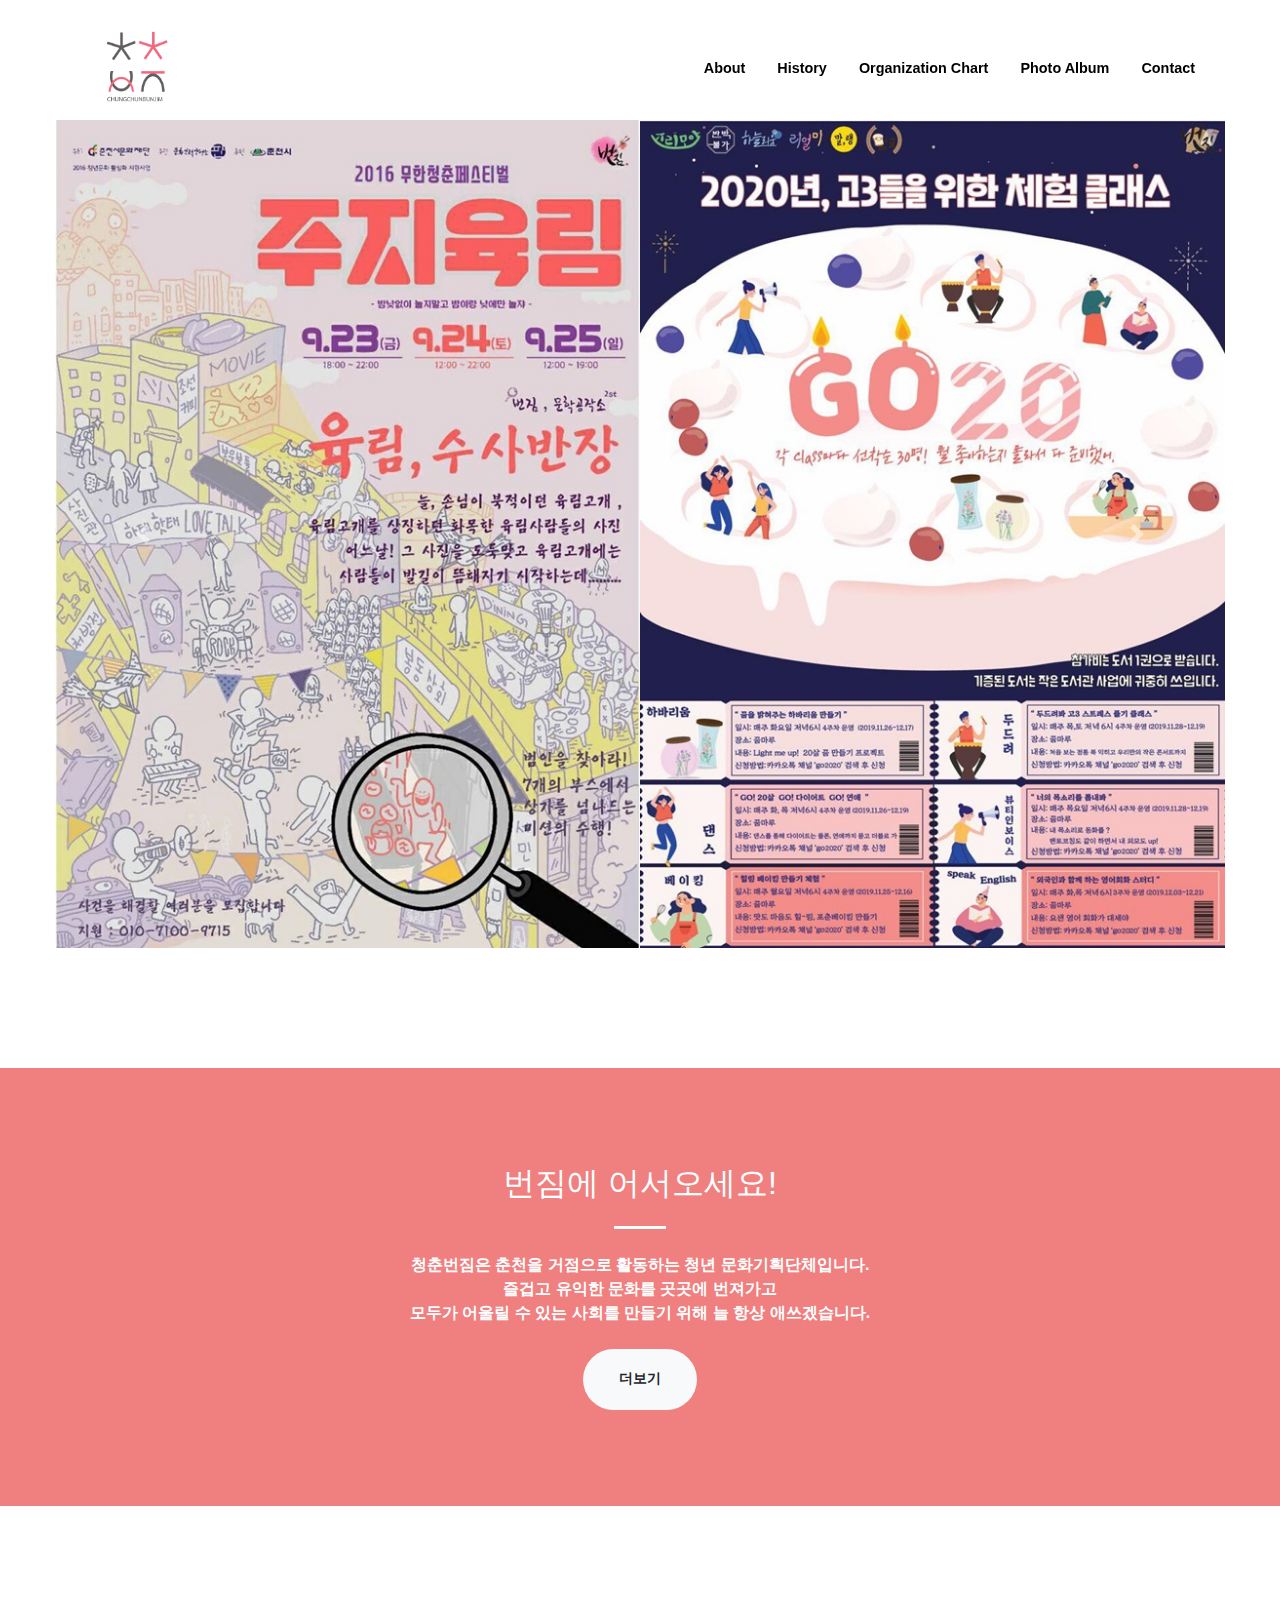
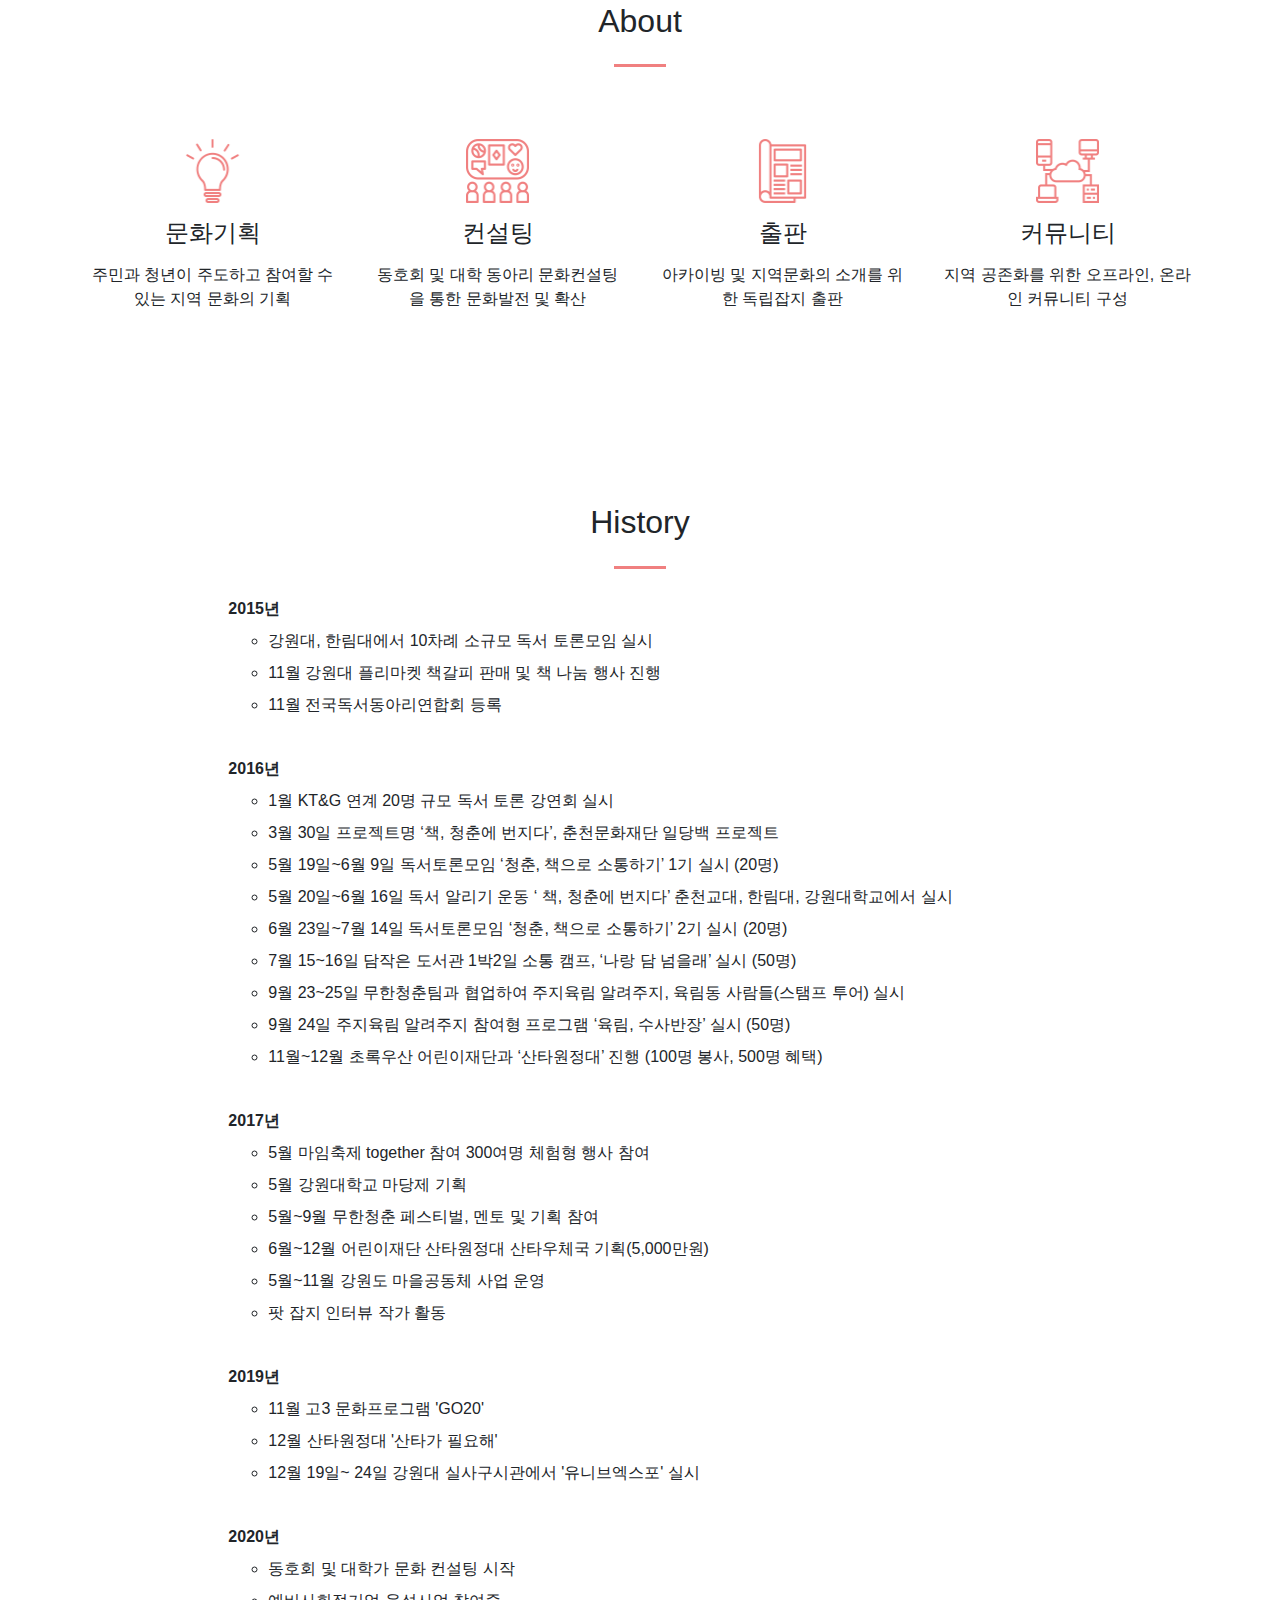
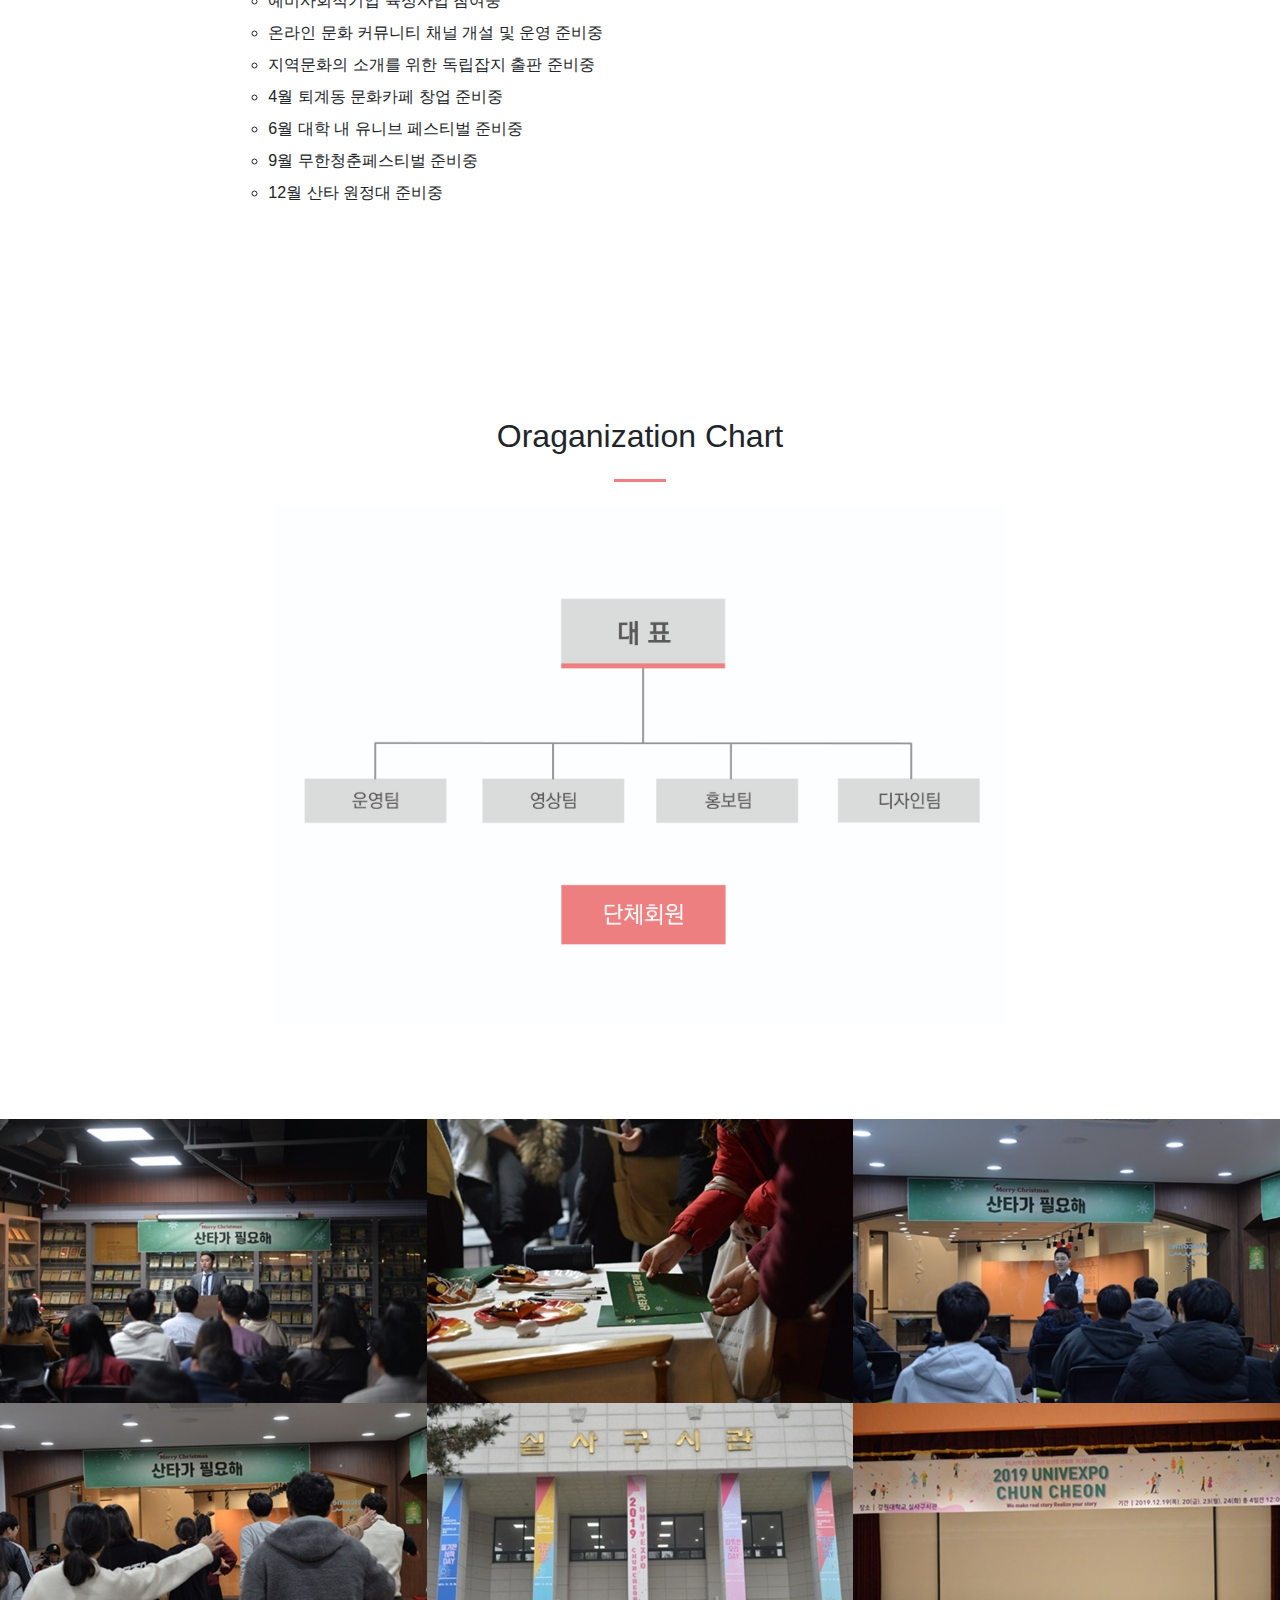
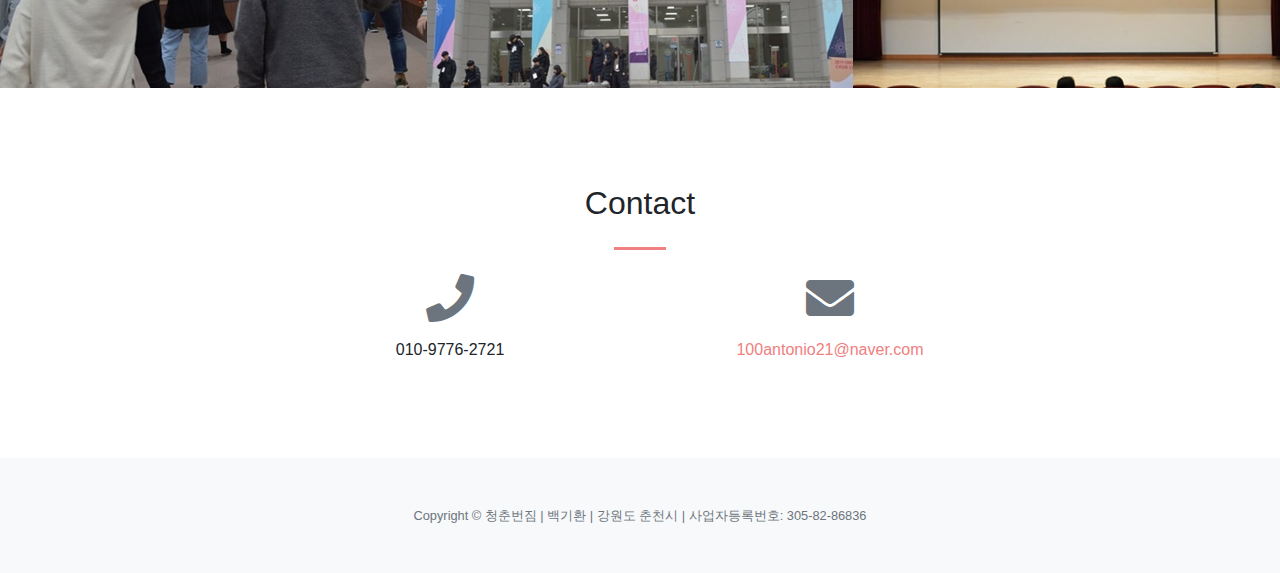
<file: index.html>
<!DOCTYPE html>
<html lang="en">

<head>

  <meta charset="utf-8">
  <meta name="viewport" content="width=device-width, initial-scale=1, shrink-to-fit=no">
  <meta name="description" content="">
  <meta name="author" content="">

  <title>Bunjim</title>

  <!-- Font Awesome Icons -->
  <link href="vendor/fontawesome-free/css/all.min.css" rel="stylesheet" type="text/css">

  <link href="https://fonts.googleapis.com/css?family=Nanum+Gothic&display=swap&subset=korean" rel="stylesheet">

  <!-- Plugin CSS -->
  <link href="vendor/magnific-popup/magnific-popup.css" rel="stylesheet">

  <!-- Theme CSS - Includes Bootstrap -->
  <link href="css/creative.min.css" rel="stylesheet">

</head>

<body id="page-top">

  <!-- Navigation -->
  <nav class="navbar navbar-expand-lg navbar-light fixed-top py-3" id="mainNav">
    <div class="container">
      <a class="navbar-brand js-scroll-trigger" href="#page-top">
	    <img src="img/logo.png" alt="Logo" width="100">
	  </a>
      <button class="navbar-toggler navbar-toggler-right" type="button" data-toggle="collapse" data-target="#navbarResponsive" aria-controls="navbarResponsive" aria-expanded="false" aria-label="Toggle navigation">
        <span class="navbar-toggler-icon"></span>
      </button>
      <div class="collapse navbar-collapse" id="navbarResponsive">
        <ul class="navbar-nav ml-auto my-2 my-lg-0">
          <li class="nav-item">
            <a class="nav-link js-scroll-trigger" href="#about">About</a>
          </li>
	     <li class="nav-item">
            <a class="nav-link js-scroll-trigger" href="#history">History</a>
          </li>
		  <li class="nav-item">
            <a class="nav-link js-scroll-trigger" href="#chart">Organization Chart</a>
          </li>
          <li class="nav-item">
            <a class="nav-link js-scroll-trigger" href="#portfolio">Photo Album</a>
          </li>
          <li class="nav-item">
            <a class="nav-link js-scroll-trigger" href="#contact">Contact</a>
          </li>
        </ul>
      </div>
    </div>
  </nav>

  <!-- Masthead -->
  <!--<header class="masthead">
  </header>-->
  
	  <script src="https://code.jquery.com/jquery-3.3.1.slim.min.js" integrity="sha384-q8i/X+965DzO0rT7abK41JStQIAqVgRVzpbzo5smXKp4YfRvH+8abtTE1Pi6jizo" crossorigin="anonymous"></script>
	  <script src="https://cdnjs.cloudflare.com/ajax/libs/popper.js/1.14.7/umd/popper.min.js" integrity="sha384-UO2eT0CpHqdSJQ6hJty5KVphtPhzWj9WO1clHTMGa3JDZwrnQq4sF86dIHNDz0W1" crossorigin="anonymous"></script>
	  <script src="https://stackpath.bootstrapcdn.com/bootstrap/4.3.1/js/bootstrap.min.js" integrity="sha384-JjSmVgyd0p3pXB1rRibZUAYoIIy6OrQ6VrjIEaFf/nJGzIxFDsf4x0xIM+B07jRM" crossorigin="anonymous"></script> 
	  <script> $('.carousel').carousel({ interval: 2000 }) </script> <!-- 기본 5초 -->


  <div class="container carousel-padding-top">
  <div class="row">
    <div id="carousel" class="carousel slide" data-ride="carousel">
      <div class="carousel-inner">
        
        <div class="carousel-item active">
          <div class="d-none d-lg-block">
            <div class="slide-box">
              <img src="img/poster1.jpg" alt="First slide">
              <img src="img/poster2.jpg" alt="First slide">
            </div>
          </div>
          <div class="d-none d-md-block d-lg-none">
            <div class="slide-box">
              <img src="img/poster1.jpg" alt="First slide">
              <img src="img/poster2.jpg" alt="First slide">
            </div>
          </div>
          <div class="d-none d-sm-block d-md-none">
            <div class="slide-box">
              <img src="img/poster1.jpg" alt="First slide">
              <img src="img/poster2.jpg" alt="First slide">
            </div>
          </div>
          <div class="d-block d-sm-none">
            <img class="d-block w-95" src="img/poster1.jpg" alt="First slide">
          </div>
        </div>
        
        <div class="carousel-item">
          <div class="d-none d-lg-block">
            <div class="slide-box">
              <img src="img/poster3.jpg" alt="Second slide">
              <img src="img/poster4.jpg" alt="Second slide">
            </div>
          </div>
          <div class="d-none d-md-block d-lg-none">
            <div class="slide-box">
              <img src="img/poster3.jpg" alt="Second slide">
              <img src="img/poster4.jpg" alt="Second slide">
            </div>
          </div>
          <div class="d-none d-sm-block d-md-none">
            <div class="slide-box">
              <img src="img/poster3.jpg" alt="Second slide">
              <img src="img/poster4.jpg" alt="Second slide">
            </div>
          </div>
          <div class="d-block d-sm-none">
            <img class="d-block w-95" src="img/poster2.jpg" alt="Second slide">
          </div>
        </div>
		
		<div class="carousel-item">
          <div class="d-none d-lg-block">
            <div class="slide-box">
              <img src="img/poster1.jpg" alt="3rd slide">
              <img src="img/poster2.jpg" alt="3rd slide">
            </div>
          </div>
          <div class="d-none d-md-block d-lg-none">
            <div class="slide-box">
              <img src="img/poster1.jpg" alt="3rd slide">
              <img src="img/poster2.jpg" alt="3rd slide">
            </div>
          </div>
          <div class="d-none d-sm-block d-md-none">
            <div class="slide-box">
              <img src="img/poster1.jpg" alt="3rd slide">
              <img src="img/poster2.jpg" alt="3rd slide">
            </div>
          </div>
          <div class="d-block d-sm-none">
            <img class="d-block w-95" src="img/poster3.jpg" alt="3rd slide">
          </div>
        </div>
        
        <div class="carousel-item">
          <div class="d-none d-lg-block">
            <div class="slide-box">
              <img src="img/poster3.jpg" alt="4th slide">
              <img src="img/poster4.jpg" alt="4th slide">
            </div>
          </div>
          <div class="d-none d-md-block d-lg-none">
            <div class="slide-box">
              <img src="img/poster3.jpg" alt="4th slide">
              <img src="img/poster4.jpg" alt="4th slide">
            </div>
          </div>
          <div class="d-none d-sm-block d-md-none">
            <div class="slide-box">
              <img src="img/poster3.jpg" alt="4th slide">
              <img src="img/poster4.jpg" alt="4th slide">
            </div>
          </div>
          <div class="d-block d-sm-none">
            <img class="d-block w-95" src="img/poster4.jpg" alt="4th slide">
          </div>
        </div>
        
      </div>
    
      <a class="carousel-control-prev" href="#carousel" role="button" data-slide="prev">
        <span class="carousel-control-prev-icon" aria-hidden="true"></span>
        <span class="sr-only">Previous</span>
      </a>
      <a class="carousel-control-next" href="#carousel" role="button" data-slide="next">
        <span class="carousel-control-next-icon" aria-hidden="true"></span>
        <span class="sr-only">Next</span>
      </a>
    </div>
  </div>
</div>
	  
	  
  <!-- About Section -->
  <section class="page-section bg-primary" id="about">
    <div class="container">
      <div class="row justify-content-center">
        <div class="col-lg-8 text-center">
          <h2 class="text-white mt-0">번짐에 어서오세요!</h2>
          <hr class="divider light my-4">
          <p class="text-white mb-4"><b>
청춘번짐은 춘천을 거점으로 활동하는 청년 문화기획단체입니다.<br>
즐겁고 유익한 문화를 곳곳에 번져가고<br>
모두가 어울릴 수 있는 사회를 만들기 위해 늘 항상 애쓰겠습니다.</b>
		  </p>
          <a class="btn btn-light btn-xl js-scroll-trigger" href="#services">더보기</a>
        </div>
      </div>
    </div>
  </section>

  <!-- Services Section -->
  <section class="page-section" id="services">
    <div class="container">
      <h2 class="text-center mt-0">About</h2>
      <hr class="divider my-4">
      <div class="row">
        <div class="col-lg-3 col-md-6 text-center">
          <div class="mt-5">
            <img src="img/icon/culture.png" class="img-fluid w-25">
            <p><h3 class="h4 mb-2">문화기획</h3></p>
            <p class="mb-0">주민과 청년이 주도하고 참여할 수 있는 지역 문화의 기획</p>
          </div>
        </div>
        <div class="col-lg-3 col-md-6 text-center">
          <div class="mt-5">
            <img src="img/icon/consulting.png" class="img-fluid w-25">
            <p><h3 class="h4 mb-2">컨설팅</h3></p>
            <p class="mb-0">동호회 및 대학 동아리 문화컨설팅을 통한 문화발전 및 확산</p>
          </div>
        </div>
        <div class="col-lg-3 col-md-6 text-center">
          <div class="mt-5">
            <img src="img/icon/publishing.png" class="img-fluid w-25">
            <p><h3 class="h4 mb-2">출판</h3></p>
            <p class="mb-0">아카이빙 및 지역문화의 소개를 위한 독립잡지 출판</p>
          </div>
        </div>
        <div class="col-lg-3 col-md-6 text-center">
          <div class="mt-5">
            <img src="img/icon/community.png" class="img-fluid w-25">
            <p><h3 class="h4 mb-2">커뮤니티</h3></p>
            <p class="mb-0">지역 공존화를 위한 오프라인, 온라인 커뮤니티 구성</p>
          </div>
        </div>
      </div>
    </div>
  </section>

  <!-- History Section -->
  <section class="page-section" id="history">
  <div class="container-fluid">
<div class="row justify-content-center">
<div class="col-xs-12 col-md-8">
          <h2 class="mt-0 text-center">History</h2>
          <hr class="divider my-4">
<ul class="list-unstyled history-line-height">
    <li><b>2015년</b></li>
    <ul>
      <li>강원대, 한림대에서 10차례 소규모 독서 토론모임 실시</li>
      <li>11월 강원대 플리마켓 책갈피 판매 및 책 나눔 행사 진행</li>
      <li>11월 전국독서동아리연합회 등록</li>
    </ul>
	<br>
    <li><b>2016년</b></li>
    <ul>
      <li>1월 KT&G 연계 20명 규모 독서 토론 강연회 실시</li>
      <li>3월 30일 프로젝트명 ‘책, 청춘에 번지다’, 춘천문화재단 일당백 프로젝트</li>
      <li>5월 19일~6월 9일 독서토론모임 ‘청춘, 책으로 소통하기’ 1기 실시 (20명)</li>
      <li>5월 20일~6월 16일 독서 알리기 운동 ‘ 책, 청춘에 번지다’ 춘천교대, 한림대, 강원대학교에서 실시</li>
      <li>6월 23일~7월 14일 독서토론모임 ‘청춘, 책으로 소통하기’ 2기 실시 (20명)</li>
      <li>7월 15~16일 담작은 도서관 1박2일 소통 캠프, ‘나랑 담 넘을래’ 실시 (50명)</li>
      <li>9월 23~25일 무한청춘팀과 협업하여 주지육림 알려주지, 육림동 사람들(스탬프 투어) 실시</li>
      <li>9월 24일 주지육림 알려주지 참여형 프로그램 ‘육림, 수사반장’ 실시 (50명)</li>
      <li>11월~12월 초록우산 어린이재단과 ‘산타원정대’ 진행 (100명 봉사, 500명 혜택)</li>
    </ul>
    <br>
    <li><b>2017년</b></li>
    <ul>
      <li>5월 마임축제 together 참여 300여명 체험형 행사 참여</li>
      <li>5월 강원대학교 마당제 기획</li>
      <li>5월~9월 무한청춘 페스티벌, 멘토 및 기획 참여</li>
      <li>6월~12월 어린이재단 산타원정대 산타우체국 기획(5,000만원)</li>
      <li>5월~11월 강원도 마을공동체 사업 운영</li>
      <li>팟 잡지 인터뷰 작가 활동</li>
    </ul>
	<br>
    <li><b>2019년</b></li>
    <ul>
      <li>11월 고3 문화프로그램 'GO20'</li>
      <li>12월 산타원정대 '산타가 필요해'</li>
      <li>12월 19일~ 24일 강원대 실사구시관에서 '유니브엑스포' 실시</li>  
    </ul>
	<br>
	<li><b>2020년</b></li>
    <ul>
	  <li>동호회 및 대학가 문화 컨설팅 시작</li>
      <li>예비사회적기업 육성사업 참여중</li>
      <li>온라인 문화 커뮤니티 채널 개설 및 운영 준비중</li>
      <li>지역문화의 소개를 위한 독립잡지 출판 준비중</li>
      <li>4월 퇴계동 문화카페 창업 준비중</li>
      <li>6월 대학 내 유니브 페스티벌 준비중</li>
      <li>9월 무한청춘페스티벌 준비중</li>
      <li>12월 산타 원정대 준비중</li>
    </ul>
  </ul>
</div>
</div>
  </section>
  
  <!-- Oraganization Chart Section -->
  <section class="page-section" id="chart">
    <div class="container">
      <div class="row justify-content-center">
        <div class="col-xs-12 col-md-8">
          <h2 class="mt-0 text-center">Oraganization Chart</h2>
		  <hr class="divider my-4">
		   <img class="img-reponsive w-100" src="img/chart.jpg" alt="Chart">
        </div>
      </div>
	</div>
  </section>
  
  <!-- Photo Album Section -->
  <section id="portfolio">
    <div class="container-fluid p-0">
      <div class="row no-gutters">
        <div class="col-lg-4 col-sm-6">
          <a class="portfolio-box" href="img/album/fullsize/img1.jpg">
            <img class="img-fluid" src="img/album/thumbnails/img1.jpg" alt="">
            <div class="portfolio-box-caption">
              <div class="project-category text-white-50">
                행사(2019년)
              </div>
              <div class="project-name">
                인문학산타
              </div>
            </div>
          </a>
        </div>
        <div class="col-lg-4 col-sm-6">
          <a class="portfolio-box" href="img/album/fullsize/img2.jpg">
            <img class="img-fluid" src="img/album/thumbnails/img2.jpg" alt="">
            <div class="portfolio-box-caption">
              <div class="project-category text-white-50">
                행사(2019년)
              </div>
              <div class="project-name">
                인문학산타
              </div>
            </div>
          </a>
        </div>
        <div class="col-lg-4 col-sm-6">
          <a class="portfolio-box" href="img/album/fullsize/img3.jpg">
            <img class="img-fluid" src="img/album/thumbnails/img3.jpg" alt="">
            <div class="portfolio-box-caption">
              <div class="project-category text-white-50">
                행사(2019년)
              </div>
              <div class="project-name">
                꿈산타
              </div>
            </div>
          </a>
        </div>
        <div class="col-lg-4 col-sm-6">
          <a class="portfolio-box" href="img/album/fullsize/img4.jpg">
            <img class="img-fluid" src="img/album/thumbnails/img4.jpg" alt="">
            <div class="portfolio-box-caption">
              <div class="project-category text-white-50">
                행사(2019년)
              </div>
              <div class="project-name">
                꿈산타
              </div>
            </div>
          </a>
        </div>
        <div class="col-lg-4 col-sm-6">
          <a class="portfolio-box" href="img/album/fullsize/img5.jpg">
            <img class="img-fluid" src="img/album/thumbnails/img5.jpg" alt="">
            <div class="portfolio-box-caption">
              <div class="project-category text-white-50">
                행사(2019년)
              </div>
              <div class="project-name">
                유니브엑스포
              </div>
            </div>
          </a>
        </div>
        <div class="col-lg-4 col-sm-6">
          <a class="portfolio-box" href="img/album/fullsize/img6.jpg">
            <img class="img-fluid" src="img/album/thumbnails/img6.jpg" alt="">
            <div class="portfolio-box-caption p-3">
              <div class="project-category text-white-50">
                행사(2019년)
              </div>
              <div class="project-name">
                유니브엑스포
              </div>
            </div>
          </a>
        </div>
      </div>
    </div>
  </section>

  <!-- Call to Action Section -->
  <!--
  <section class="page-section bg-dark text-white">
    <div class="container text-center">
      <h2 class="mb-4">Free Download at Start Bootstrap!</h2>
      <a class="btn btn-light btn-xl" href="https://startbootstrap.com/themes/creative/">Download Now!</a>
    </div>
  </section>
  -->
  
  <!-- Contact Section -->
  <section class="page-section" id="contact">
    <div class="container">
      <div class="row justify-content-center">
        <div class="col-lg-8 text-center">
          <h2 class="mt-0">Contact</h2>
          <hr class="divider my-4">
        </div>
      </div>
      <div class="row">
        <div class="col-lg-4 ml-auto text-center mb-5 mb-lg-0">
          <i class="fas fa-phone fa-3x mb-3 text-muted"></i>
          <div>010-9776-2721</div>
        </div>
        <div class="col-lg-4 mr-auto text-center">
          <i class="fas fa-envelope fa-3x mb-3 text-muted"></i>
          <!-- Make sure to change the email address in anchor text AND the link below! -->
          <a class="d-block" href="mailto:contact@yourwebsite.com">100antonio21@naver.com</a>
        </div>
      </div>
    </div>
  </section>

  <!-- Footer -->
  <footer class="bg-light py-5">
    <div class="container">
      <div class="small text-center text-muted">Copyright &copy; 청춘번짐 | 백기환 | 강원도 춘천시 | 사업자등록번호: 305-82-86836</div>
    </div>
  </footer>

  <!-- Bootstrap core JavaScript -->
  <script src="vendor/jquery/jquery.min.js"></script>
  <script src="vendor/bootstrap/js/bootstrap.bundle.min.js"></script>

  <!-- Plugin JavaScript -->
  <script src="vendor/jquery-easing/jquery.easing.min.js"></script>
  <script src="vendor/magnific-popup/jquery.magnific-popup.min.js"></script>

  <!-- Custom scripts for this template -->
  <script src="js/creative.min.js"></script>

</body>
</html>
</file>
